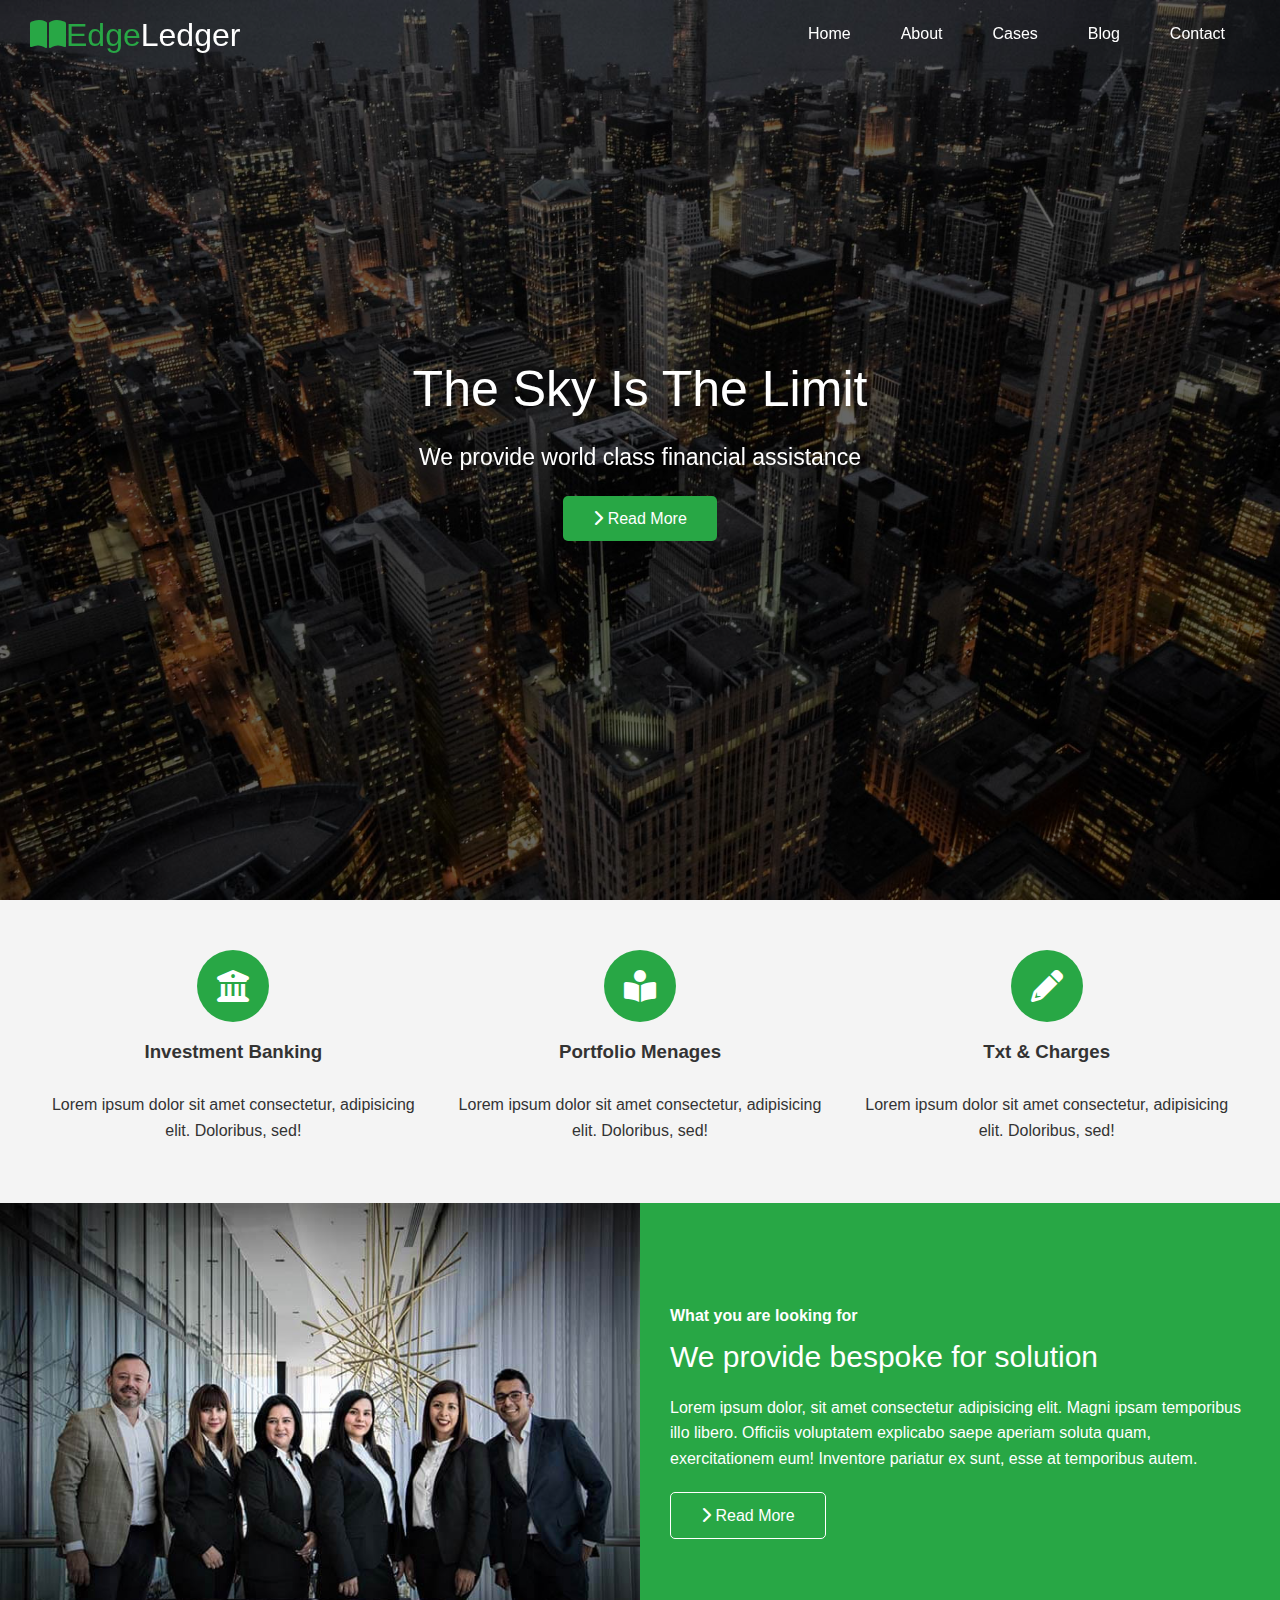
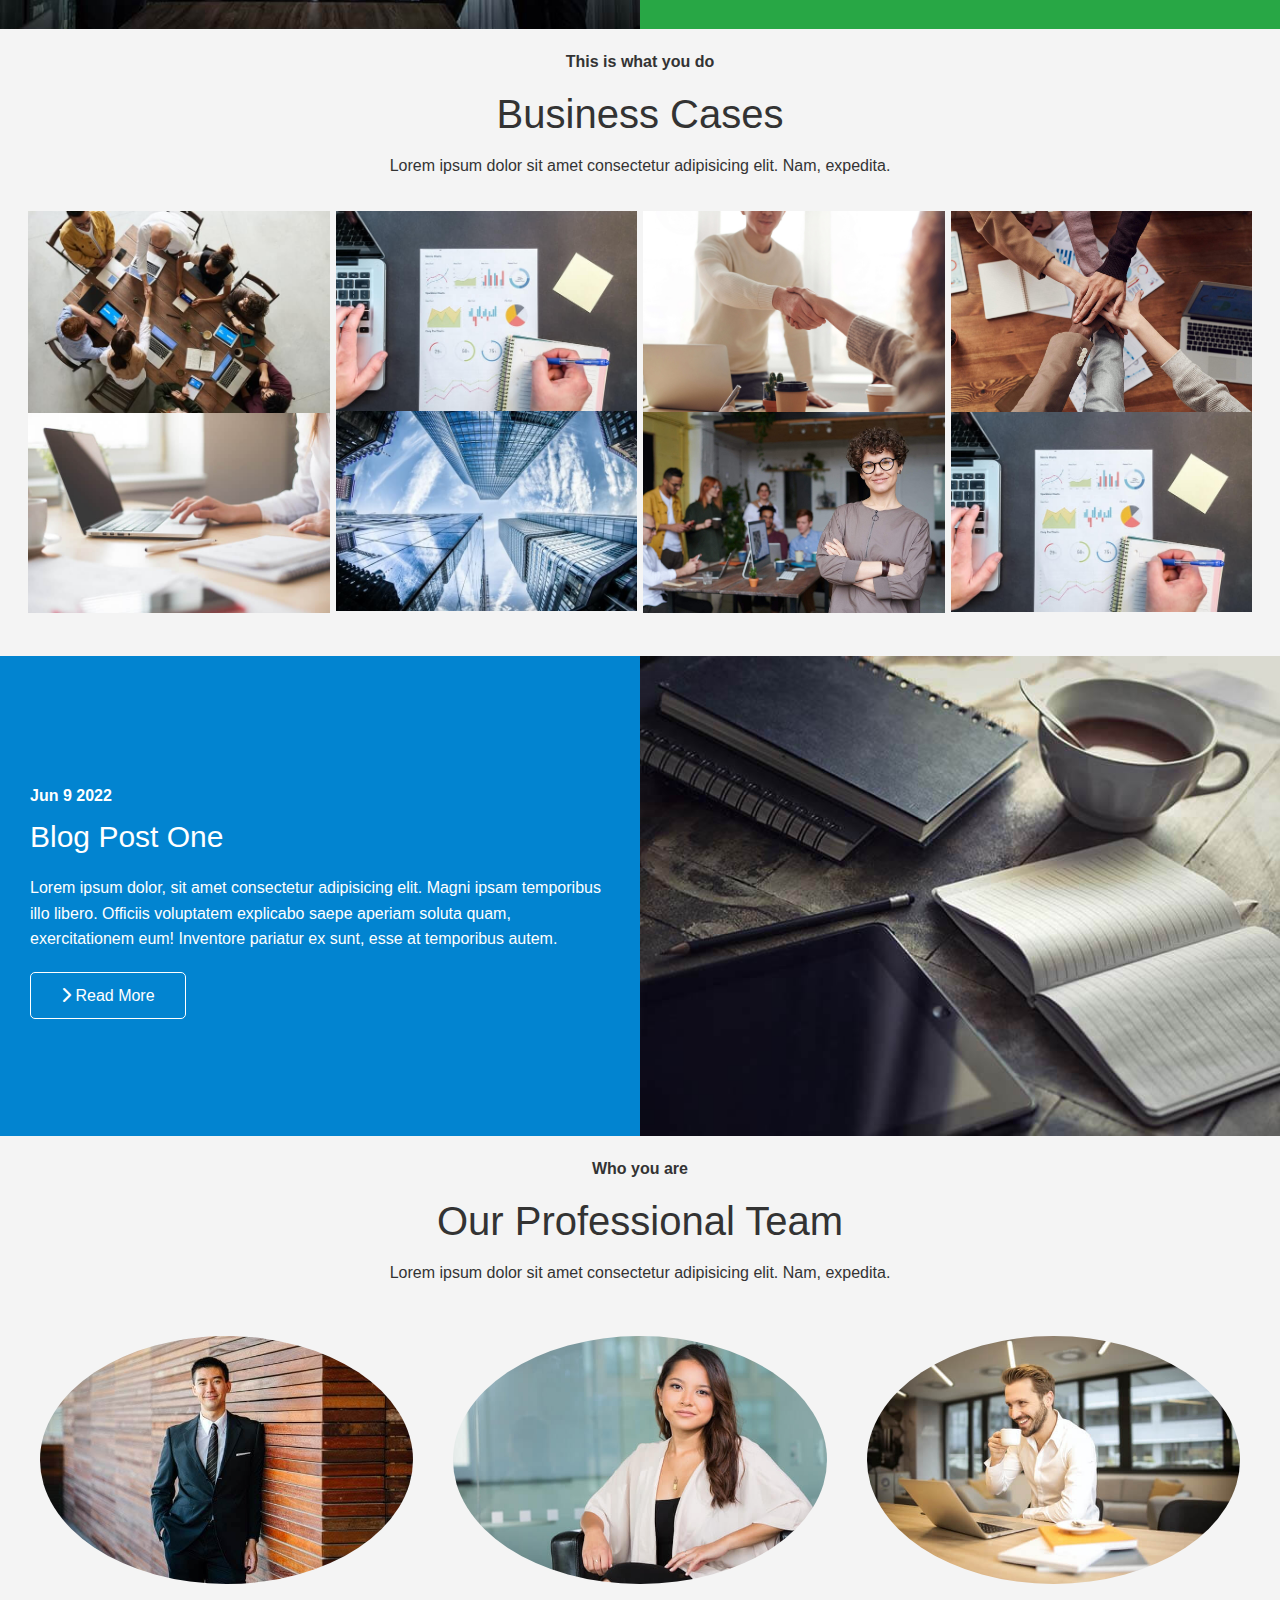
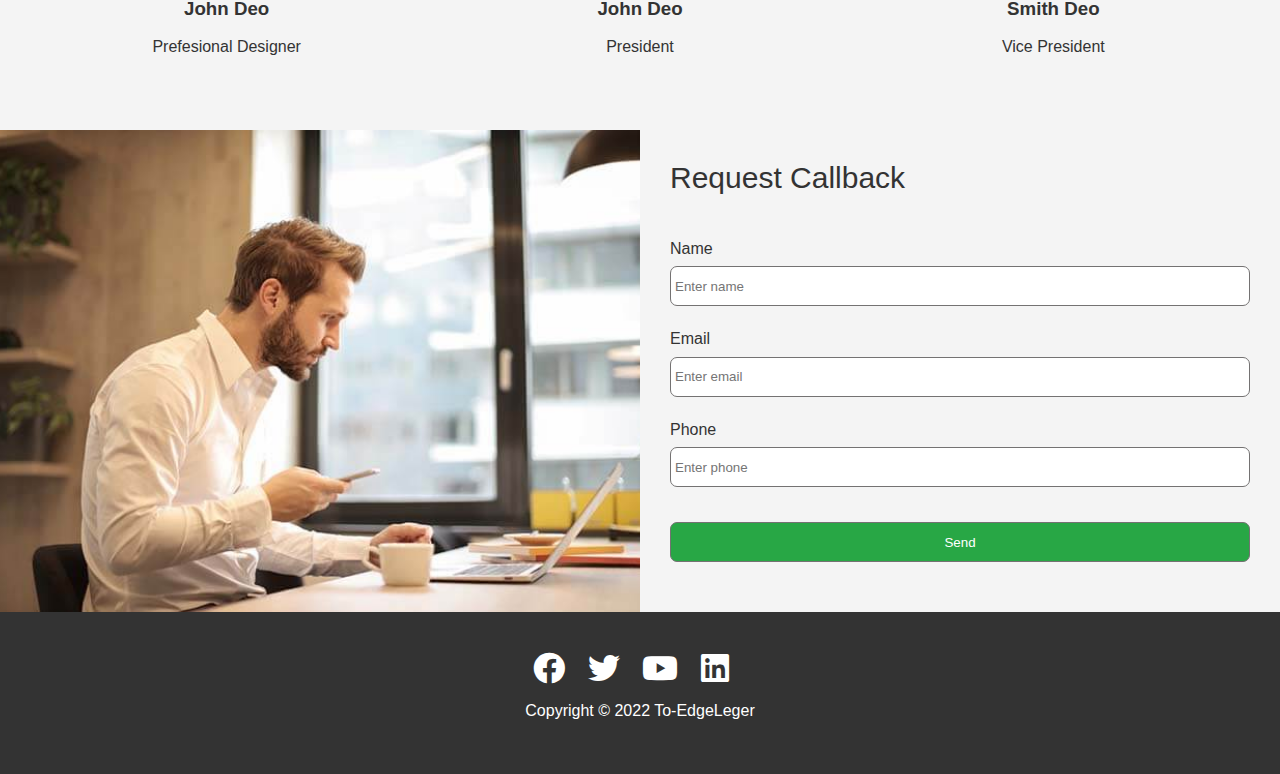
<file: index.html>
<!DOCTYPE html>
<html lang="en">

<head>
    <meta charset="UTF-8">
    <meta http-equiv="X-UA-Compatible" content="IE=edge">
    <meta name="viewport" content="width=device-width, initial-scale=1.0">
    <link rel="icon" href="images/favicon.png"
        integrity="sha512-KfkfwYDsLkIlwQp6LFnl8zNdLGxu9YAA1QvwINks4PhcElQSvqcyVLLD9aMhXd13uQjoXtEKNosOWaZqXgel0g=="
        crossorigin="anonymous" referrerpolicy="no-referrer" />
    <link rel="stylesheet" href="css/lightbox.css">
    <link rel="stylesheet" href="css/utility.css">
    <link rel="stylesheet" href="css/all.min.css">
    <link rel="stylesheet" href="css/style.css">
    <link rel="stylesheet" media="screen and (max-width: 768px)" href="css/mobil.css">
    <title>Welcome To EdgeLedger</title>
</head>

<body id="home">
    <!-- header  -->
    <header id="hero">

        <div class="navbar top">
            <h1 class="logo"><span class="text-primary"><i class="fas fa-book-open"></i>Edge</span>Ledger</h1>
            <nav class="nav">
                <ul class="flex">
                    <li><a href="#home">Home</a></li>
                    <li><a href="#about">About</a></li>
                    <li><a href="#cases">Cases</a></li>
                    <li><a href="#blog">Blog</a></li>
                    <li><a href="#contact">Contact</a></li>
                </ul>
            </nav>
        </div>

        <div class="content">
            <h1>The Sky Is The Limit</h1>
            <p>We provide world class financial assistance</p>
            <a href="#" class="btn btn-primary"><i class="fas fa-chevron-right"></i> Read More</a>
        </div>
    </header>

    <main>
        <!-- About:icon  -->
        <section id="about" class="icon bg-light">
            <div class="flex-items">
                <div>
                    <i class="fas fa-university fa-2x"></i>
                    <div>
                        <h3>Investment Banking</h3>
                        <p>Lorem ipsum dolor sit amet consectetur, adipisicing elit. Doloribus, sed!</p>
                    </div>
                </div>
                <div>
                    <i class="fas fa-book-reader fa-2x"></i>
                    <div>
                        <h3>Portfolio Menages</h3>
                        <p>Lorem ipsum dolor sit amet consectetur, adipisicing elit. Doloribus, sed!</p>
                    </div>
                </div>
                <div>
                    <i class="fas fa-pencil-alt fa-2x"></i>
                    <div>
                        <h3>Txt & Charges</h3>
                        <p>Lorem ipsum dolor sit amet consectetur, adipisicing elit. Doloribus, sed!</p>
                    </div>
                </div>
            </div>
        </section>

        <!-- About:solution  -->
        <section class="solution flex-columns">
            <div class="row">
                <div class="column">
                    <div class="column-1">
                        <img src="images/home/people.jpg" alt="people images">
                    </div>
                </div>
                <div class="column bg-primary">
                    <div class="column-2">
                        <h4>What you are looking for</h4>
                        <h2>We provide bespoke for solution</h2>
                        <p>Lorem ipsum dolor, sit amet consectetur adipisicing elit. Magni ipsam temporibus illo libero.
                            Officiis voluptatem explicabo saepe aperiam soluta quam, exercitationem eum! Inventore
                            pariatur ex sunt, esse at temporibus autem.</p>
                        <a href="#" class="btn btn-outline"><i class="fas fa-chevron-right"></i> Read More</a>
                    </div>
                </div>
            </div>
        </section>

        <!-- cases  -->
        <section id="cases" class="cases bg-light flex-grid section-padding">
            <header class="section-header">
                <h4>This is what you do</h4>
                <h2>Business Cases</h2>
                <p>Lorem ipsum dolor sit amet consectetur adipisicing elit. Nam, expedita.</p>
            </header>
            <div class="row">
                <div class="column">
                    <a href="images/cases/cases1.jpg" data-lightbox="cases"
                        title="Lorem ipsum dolor sit amet consectetur adipisicing elit. Nam, expedita">
                        <img src="images/cases/cases1.jpg" alt="case images">
                    </a>
                    <a href="images/cases/cases2.jpg" data-lightbox="cases"
                        title="Lorem ipsum dolor sit amet consectetur adipisicing elit. Nam, expedita">
                        <img src="images/cases/cases2.jpg" alt="case images">
                    </a>
                </div>
                <div class="column">
                    <a href="images/cases/cases3.jpg" data-lightbox="cases"
                        title="Lorem ipsum dolor sit amet consectetur adipisicing elit. Nam, expedita">
                        <img src="images/cases/cases3.jpg" alt="case images">
                    </a>
                    <a href="images/cases/cases4.jpg" data-lightbox="cases"
                        title="Lorem ipsum dolor sit amet consectetur adipisicing elit. Nam, expedita">
                        <img src="images/cases/cases4.jpg" alt="case images">
                    </a>
                </div>
                <div class="column">
                    <a href="images/cases/cases5.jpg" data-lightbox="cases"
                        title="Lorem ipsum dolor sit amet consectetur adipisicing elit. Nam, expedita">
                        <img src="images/cases/cases5.jpg" alt="case images">
                    </a>
                    <a href="images/cases/cases6.jpg" data-lightbox="cases"
                        title="Lorem ipsum dolor sit amet consectetur adipisicing elit. Nam, expedita">
                        <img src="images/cases/cases6.jpg" alt="case images">
                    </a>
                </div>
                <div class="column">
                    <a href="images/cases/cases7.jpg" data-lightbox="cases"
                        title="Lorem ipsum dolor sit amet consectetur adipisicing elit. Nam, expedita">
                        <img src="images/cases/cases7.jpg" alt="case images">
                    </a>
                    <a href="images/cases/cases3.jpg" data-lightbox="cases"
                        title="Lorem ipsum dolor sit amet consectetur adipisicing elit. Nam, expedita">
                        <img src="images/cases/cases3.jpg" alt="case images">
                    </a>
                </div>
            </div>
        </section>

        <!-- blog  -->
        <section id="blog" class="blog flex-columns flex-reverse">
            <div class="row">
                <div class="column">
                    <div class="column-1">
                        <img src="images/home/blog.jpg" alt="people images">
                    </div>
                </div>
                <div class="column bg-secondary">
                    <div class="column-2">
                        <h4>Jun 9 2022</h4>
                        <h2>Blog Post One</h2>
                        <p>Lorem ipsum dolor, sit amet consectetur adipisicing elit. Magni ipsam temporibus illo libero.
                            Officiis voluptatem explicabo saepe aperiam soluta quam, exercitationem eum! Inventore
                            pariatur ex sunt, esse at temporibus autem.</p>
                        <a href="blog.html" class="btn btn-outline"><i class="fas fa-chevron-right"></i> Read More</a>
                    </div>
                </div>
            </div>
        </section>

        <!-- team  -->
        <section id="team" class="team bg-light flex-grid section-padding">
            <header class="section-header">
                <h4>Who you are</h4>
                <h2>Our Professional Team</h2>
                <p>Lorem ipsum dolor sit amet consectetur adipisicing elit. Nam, expedita.</p>
            </header>
            <div class="flex-items">
                <div>
                    <img src="images/team/person1.jpg">
                    <h3>John Deo</h3>
                    <p>Prefesional Designer</p>
                </div>
                <div>
                    <img src="images/team/person2.jpg">
                    <h3>John Deo</h3>
                    <p>President</p>
                </div>
                <div>
                    <img src="images/team/person3.jpg">
                    <h3>Smith Deo</h3>
                    <p>Vice President</p>
                </div>
            </div>
        </section>

        <!-- contact  -->
        <section id="contact" class="contact flex-columns">
            <div class="row">
                <div class="column">
                    <div class="column-1">
                        <img src="images/home/contact.jpg" alt="people images">
                    </div>
                </div>
                <div class="column bg-light">
                    <div class="column-2">
                        <h2>Request Callback</h2>
                        <form action="" class="call-back">
                            <div class="form-control">
                                <label for="name">Name</label>
                                <input type="text" name="name" id="name" placeholder="Enter name">
                            </div>
                            <div class="form-control">
                                <label for="email">Email</label>
                                <input type="email" name="email" id="email" placeholder="Enter email">
                            </div>
                            <div class="form-control">
                                <label for="phone">Phone</label>
                                <input type="phone" name="phone" id="phone" placeholder="Enter phone">
                            </div>
                            <input type="submit" value="Send" class="btn btn-primary">
                        </form>
                    </div>
                </div>
            </div>
        </section>
    </main>

    <!-- footer  -->
    <footer id="footer" class="bg-dark">
        <div class="social">
            <a href="#"><i class="fab fa-facebook fa-2x"></i></a>
            <a href="#"><i class="fab fa-twitter fa-2x"></i></a>
            <a href="#"><i class="fab fa-youtube fa-2x"></i></a>
            <a href="#"><i class="fab fa-linkedin fa-2x"></i></a>
        </div>
        <p>Copyright &copy; 2022 To-EdgeLeger</p>
    </footer>

    <!-- js  -->
    <script src="https://code.jquery.com/jquery-3.6.0.min.js"
        integrity="sha256-/xUj+3OJU5yExlq6GSYGSHk7tPXikynS7ogEvDej/m4=" crossorigin="anonymous"></script>
    <script src="js/lightbox.js"></script>
    <script>
        const nav = document.querySelector('.navbar');
        let scroll = false

        window.onscroll = function () {
            if (pageYOffset > 200) {
                nav.classList.remove('top')
                if (!scroll) {
                    nav.style.transform = 'translateY(-100px)';
                }
                setTimeout(() => {
                    nav.style.transform = 'translateY(0px)'

                }, 500)
            } else {
                nav.classList.add('top')
            }
        }


        // smooth scrolling 

        $('.navbar a').click(function (e) {
            const hash = this.hash
            if (hash !== '') {
                $('html, body').animate({
                    scrollTop: $(hash).offset().top - 100
                }, 800)
            }

        })
    </script>


</body>

</html>
</file>
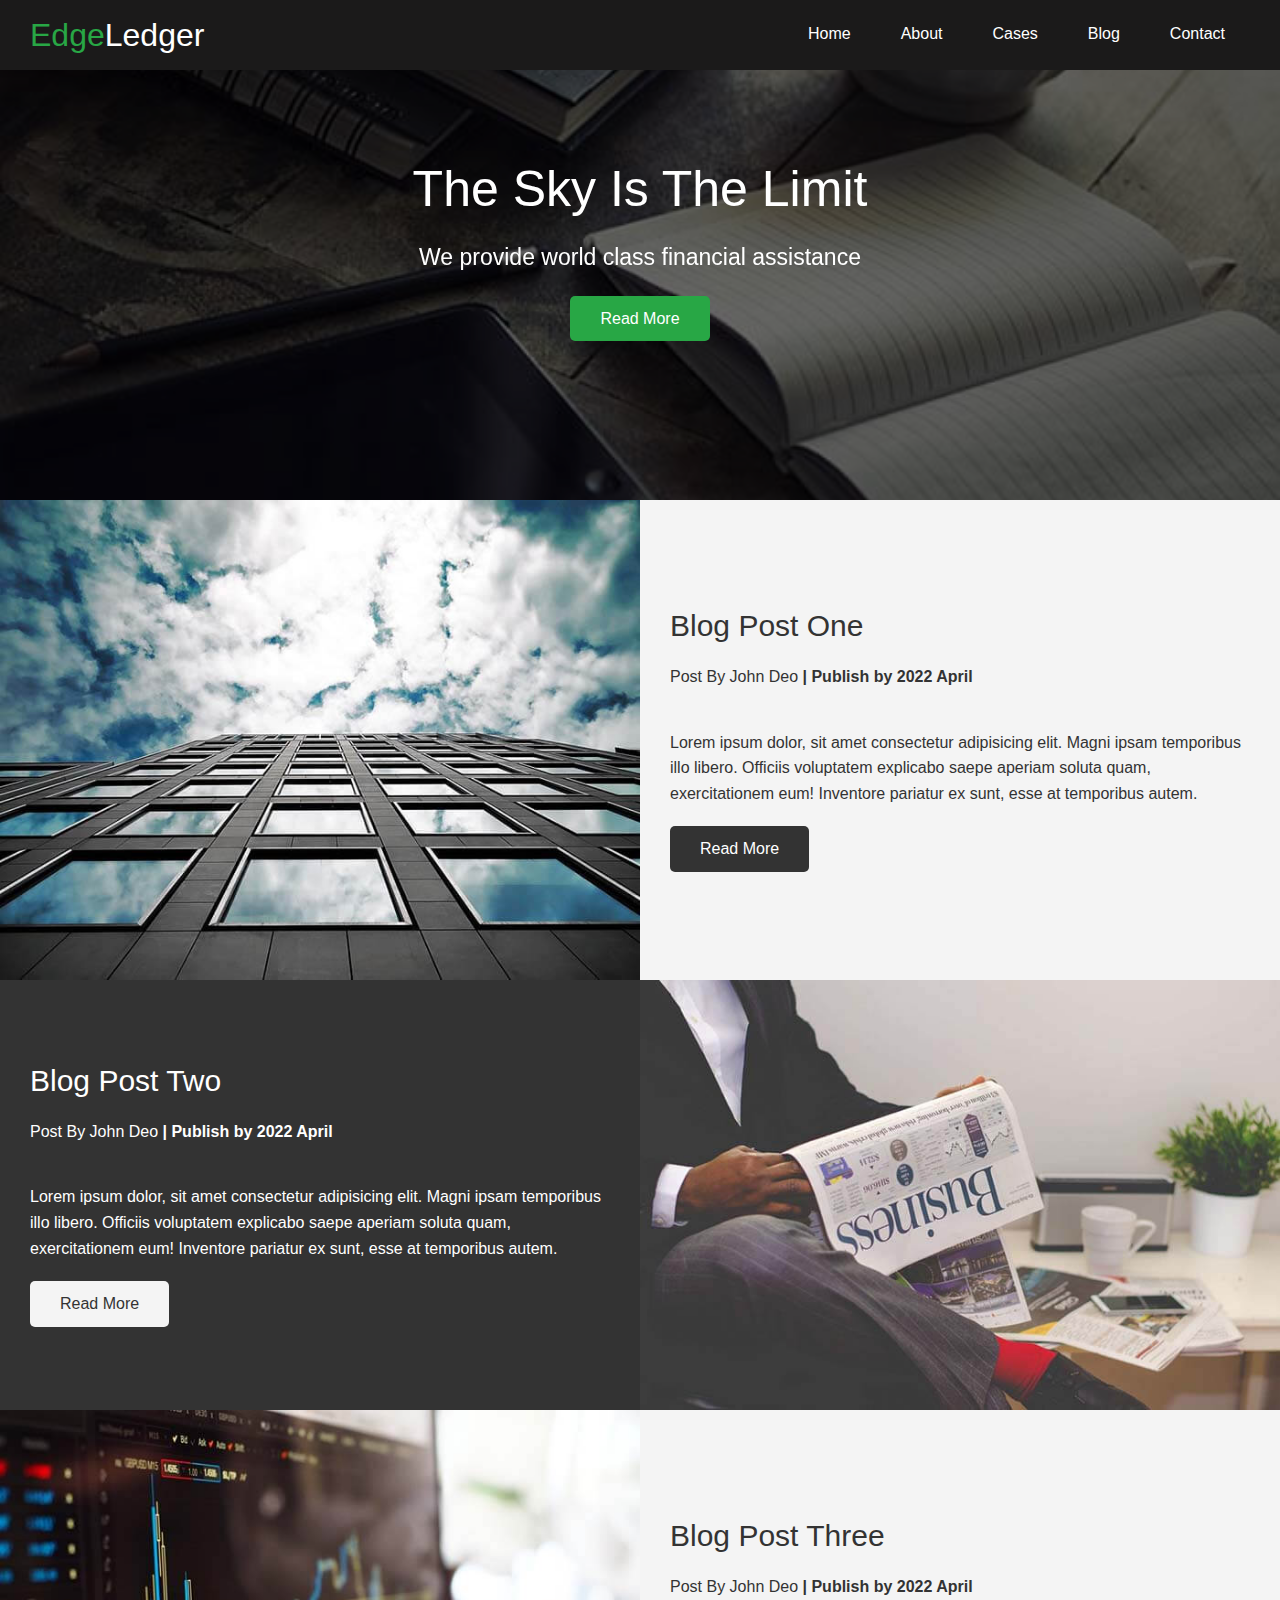
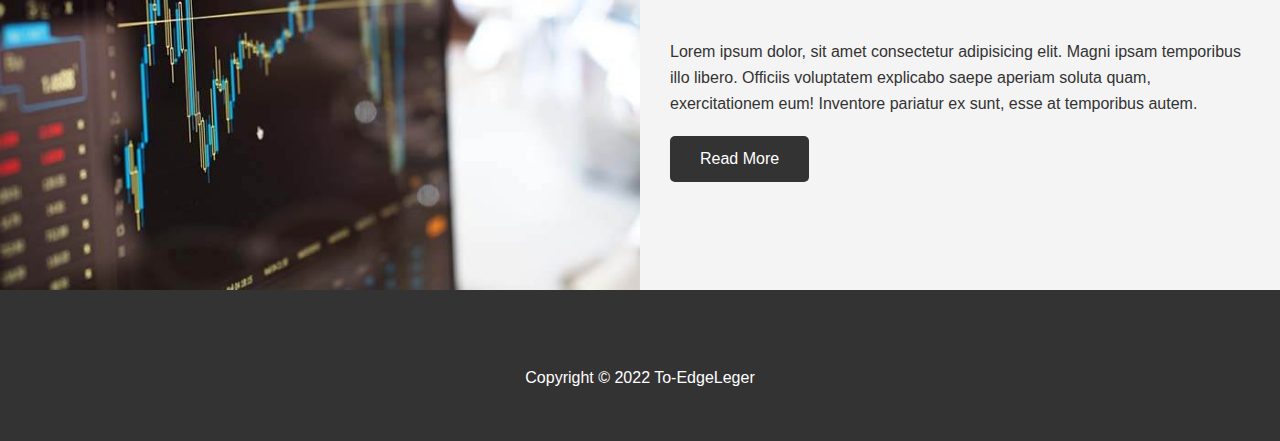
<file: blog.html>
<!DOCTYPE html>
<html lang="en">
<head>
    <meta charset="UTF-8">
    <meta http-equiv="X-UA-Compatible" content="IE=edge">
    <meta name="viewport" content="width=device-width, initial-scale=1.0">
    <link rel="stylesheet" href="https://cdnjs.cloudflare.com/ajax/libs/font-awesome/6.1.1/css/all.min.css" integrity="sha512-KfkfwYDsLkIlwQp6LFnl8zNdLGxu9YAA1QvwINks4PhcElQSvqcyVLLD9aMhXd13uQjoXtEKNosOWaZqXgel0g==" crossorigin="anonymous" referrerpolicy="no-referrer" />
    <link rel="stylesheet" href="css/utility.css">
    <link rel="stylesheet" href="css/style.css">
    <link rel="stylesheet" media="screen and (max-width: 768px)" href="css/mobil.css">
    <title>Welcome To EdgeLedger</title>
</head>
<body id="home">
    <!-- header  -->
    <header id="hero" class="blog">

        <div class="navbar">
            <h1 class="logo"><span class="text-primary"><i class="fas fa-book-open"></i>Edge</span>Ledger</h1>
            <nav class="nav">
                <ul class="flex">
                    <li><a href="index.html#home">Home</a></li>
                    <li><a href="index.html#about">About</a></li>
                    <li><a href="index.html#cases">Cases</a></li>
                    <li><a href="index.html#blog">Blog</a></li>
                    <li><a href="index.html#contact">Contact</a></li>
                </ul>
            </nav>
        </div>
        <div class="content">
            <h1>The Sky Is The Limit</h1>
            <p>We provide world class financial assistance</p>
            <a href="#" class="btn btn-primary"><i class="fas fa-chevron-right"></i> Read More</a>
        </div>
    </header>

        <main>
            <section class="solution flex-columns">
                <div class="row">
                    <div class="column">
                        <div class="column-1">
                            <img src="images/blog/blog1.jpg" alt="people images">
                        </div>
                    </div>
                    <div class="column bg-light">
                        <div class="column-2">
                           <h2>Blog Post One</h2>
                           <p><i class="fas fa-user"></i> Post By John Deo <strong>| Publish by 2022 April</strong> </p>
                           <p>Lorem ipsum dolor, sit amet consectetur adipisicing elit. Magni ipsam temporibus illo libero. Officiis voluptatem explicabo saepe aperiam soluta quam, exercitationem eum! Inventore pariatur ex sunt, esse at temporibus autem.</p>
                           <a href="post.html" class="btn btn-dark"><i class="fas fa-chevron-right"></i>  Read More</a>
                        </div>
                    </div>
                </div>
            </section>
            <section class="solution flex-columns flex-reverse">
                <div class="row">
                    <div class="column">
                        <div class="column-1">
                            <img src="images/blog/blog2.jpg" alt="people images">
                        </div>
                    </div>
                    <div class="column bg-dark">
                        <div class="column-2">
                           <h2>Blog Post Two</h2>
                           <p><i class="fas fa-user"></i> Post By John Deo <strong>| Publish by 2022 April</strong> </p>
                           <p>Lorem ipsum dolor, sit amet consectetur adipisicing elit. Magni ipsam temporibus illo libero. Officiis voluptatem explicabo saepe aperiam soluta quam, exercitationem eum! Inventore pariatur ex sunt, esse at temporibus autem.</p>
                           <a href="post.html" class="btn btn-light"><i class="fas fa-chevron-right"></i>  Read More</a>
                        </div>
                    </div>
                </div>
            </section>
            <section class="solution flex-columns">
                <div class="row">
                    <div class="column">
                        <div class="column-1">
                            <img src="images/blog/blog3.jpg" alt="people images">
                        </div>
                    </div>
                    <div class="column bg-light">
                        <div class="column-2">
                           <h2>Blog Post Three</h2>
                           <p><i class="fas fa-user"></i> Post By John Deo <strong>| Publish by 2022 April</strong> </p>
                           <p>Lorem ipsum dolor, sit amet consectetur adipisicing elit. Magni ipsam temporibus illo libero. Officiis voluptatem explicabo saepe aperiam soluta quam, exercitationem eum! Inventore pariatur ex sunt, esse at temporibus autem.</p>
                           <a href="post.html" class="btn btn-dark"><i class="fas fa-chevron-right"></i>  Read More</a>
                        </div>
                    </div>
                </div>
            </section>
            
        </main>
<!-- footer  -->
<footer id="footer" class="bg-dark">
    <div class="social">
        <a href="#"><i class="fab fa-facebook fa-2x"></i></a>
        <a href="#"><i class="fab fa-twitter fa-2x"></i></a>
        <a href="#"><i class="fab fa-youtube fa-2x"></i></a>
        <a href="#"><i class="fab fa-linkedin fa-2x"></i></a>
    </div>
    <p>Copyright &copy; 2022 To-EdgeLeger</p>
</footer>

</body>
</html>
</file>
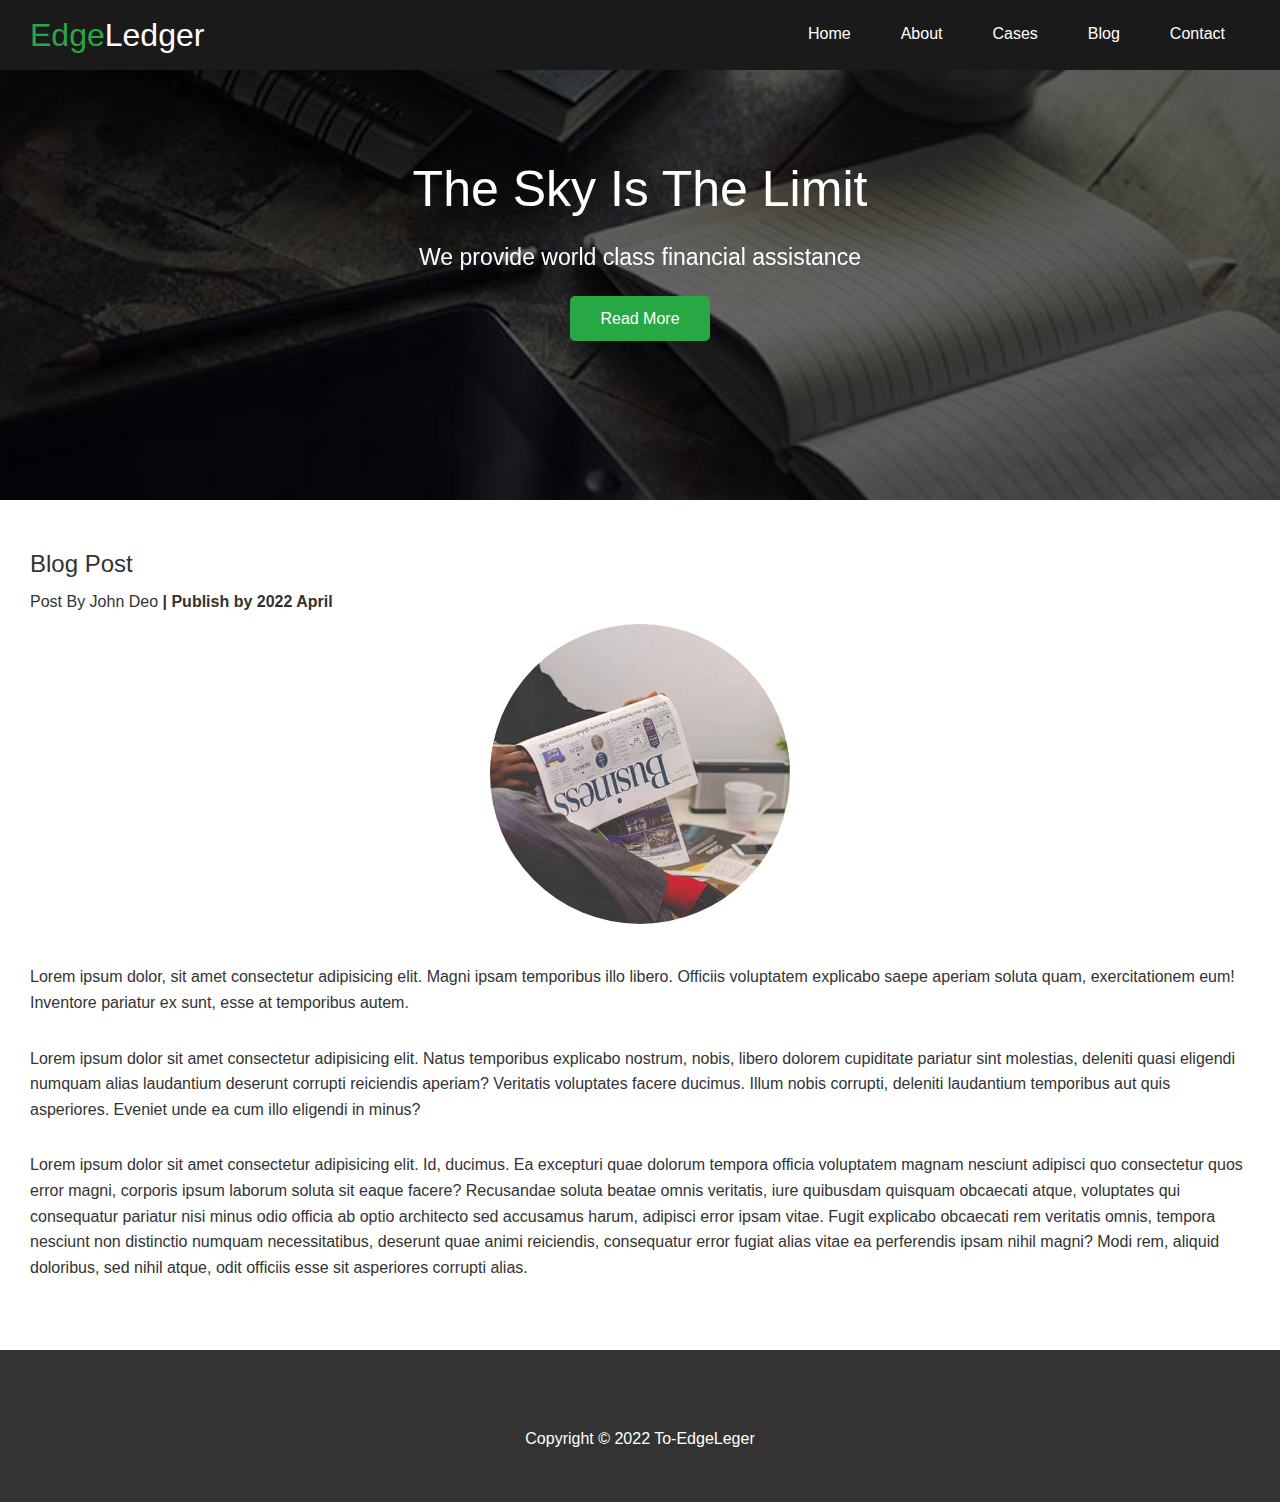
<file: post.html>
<!DOCTYPE html>
<html lang="en">

<head>
    <meta charset="UTF-8">
    <meta http-equiv="X-UA-Compatible" content="IE=edge">
    <meta name="viewport" content="width=device-width, initial-scale=1.0">
    <link rel="stylesheet" href="https://cdnjs.cloudflare.com/ajax/libs/font-awesome/6.1.1/css/all.min.css"
        integrity="sha512-KfkfwYDsLkIlwQp6LFnl8zNdLGxu9YAA1QvwINks4PhcElQSvqcyVLLD9aMhXd13uQjoXtEKNosOWaZqXgel0g=="
        crossorigin="anonymous" referrerpolicy="no-referrer" />
    <link rel="stylesheet" href="css/utility.css">
    <link rel="stylesheet" href="css/style.css">
    <link rel="stylesheet" media="screen and (max-width: 768px)" href="css/mobil.css">
    <title>Welcome To EdgeLedger</title>
</head>

<body id="home">
    <!-- header  -->
    <header id="hero" class="blog">

        <div class="navbar">
            <h1 class="logo"><span class="text-primary"><i class="fas fa-book-open"></i>Edge</span>Ledger</h1>
            <nav class="nav">
                <ul class="flex">
                    <li><a href="index.html#home">Home</a></li>
                    <li><a href="index.html#about">About</a></li>
                    <li><a href="index.html#cases">Cases</a></li>
                    <li><a href="index.html#blog">Blog</a></li>
                    <li><a href="index.html#contact">Contact</a></li>
                </ul>
            </nav>
        </div>
        <div class="content">
            <h1>The Sky Is The Limit</h1>
            <p>We provide world class financial assistance</p>
            <a href="#" class="btn btn-primary"><i class="fas fa-chevron-right"></i> Read More</a>
        </div>
    </header>

    <main>
        <section class="post">
            <h2>Blog Post</h2>
            <p><i class="fas fa-user"></i> Post By John Deo <strong>| Publish by 2022 April</strong> </p>
            <img src="images/blog/blog2.jpg" alt="blog images">
            <p class="py-1">Lorem ipsum dolor, sit amet consectetur adipisicing elit. Magni ipsam temporibus illo libero. Officiis
                voluptatem explicabo saepe aperiam soluta quam, exercitationem eum! Inventore pariatur ex sunt, esse at
                temporibus autem.</p>
            <p class="py-1">Lorem ipsum dolor sit amet consectetur adipisicing elit. Natus temporibus explicabo nostrum, nobis, libero dolorem cupiditate pariatur sint molestias, deleniti quasi eligendi numquam alias laudantium deserunt corrupti reiciendis aperiam? Veritatis voluptates facere ducimus. Illum nobis corrupti, deleniti laudantium temporibus aut quis asperiores. Eveniet unde ea cum illo eligendi in minus?</p>

            <p class="py-1">
                Lorem ipsum dolor sit amet consectetur adipisicing elit. Id, ducimus. Ea excepturi quae dolorum tempora officia voluptatem magnam nesciunt adipisci quo consectetur quos error magni, corporis ipsum laborum soluta sit eaque facere? Recusandae soluta beatae omnis veritatis, iure quibusdam quisquam obcaecati atque, voluptates qui consequatur pariatur nisi minus odio officia ab optio architecto sed accusamus harum, adipisci error ipsam vitae. Fugit explicabo obcaecati rem veritatis omnis, tempora nesciunt non distinctio numquam necessitatibus, deserunt quae animi reiciendis, consequatur error fugiat alias vitae ea perferendis ipsam nihil magni? Modi rem, aliquid doloribus, sed nihil atque, odit officiis esse sit asperiores corrupti alias.
            </p>
        </section>
    </main>
    <!-- footer  -->
    <footer id="footer" class="bg-dark">
        <div class="social">
            <a href="#"><i class="fab fa-facebook fa-2x"></i></a>
            <a href="#"><i class="fab fa-twitter fa-2x"></i></a>
            <a href="#"><i class="fab fa-youtube fa-2x"></i></a>
            <a href="#"><i class="fab fa-linkedin fa-2x"></i></a>
        </div>
        <p>Copyright &copy; 2022 To-EdgeLeger</p>
    </footer>

</body>

</html>
</file>
<file: css/utility.css>
:root {
    --primary: #28a745;
    --secondary: #0284d0;
}


/* text style  */

.text-primary {
    color: var(--primary);
}

.text-secondary {
    color: var(--secondary);
}


/* flex  */

.flex {
    display: flex;
}

.j-center {
    justify-content: center;
}

.j-aro {
    justify-content: space-around;
}

.j-btw {
    justify-content: space-between;
}

.j-even {
    justify-content: space-evenly;
}

.a-center {
    align-items: center;
}

.a-end {
    align-items: flex-end;
}

.a-start {
    align-items: flex-start;
}

/* margin  */
.m-1 {
    margin: 1rem;
}

.m-2 {
    margin: 1.5rem;
}

.m-3 {
    margin: 2rem;
}

.m-4 {
    margin: 2.5rem;
}

.m-5 {
    margin: 2.5rem;
}

/* margin y  */

.my-1 {
    margin: 1rem 0;
}

.my-2 {
    margin: 1.5rem 0;
}

.my-3 {
    margin: 2rem 0;
}

.my-4 {
    margin: 2.5rem 0;
}

.my-5 {
    margin: 3rem 0;
}


/* padding  */

.p-1 {
    padding: 1rem;
}

.p-2 {
    padding: 1.5rem;
}

.p-3 {
    padding: 2rem;
}

.p-4 {
    padding: 2.5rem;
}

.p-5 {
    padding: 3rem;
}

/* padding y  */

.py-1 {
    padding: 1rem 0;
}

.py-2 {
    padding: 1.5rem 0;
}

.py-3 {
    padding: 2rem 0;
}

.py-4 {
    padding: 2.5rem 0;
}

.py-5 {
    padding: 3rem 0;
}


/* button  */

.btn {
    cursor: pointer;
    padding: 1rem 3rem;
    color: #fff;
    border: none;
    border-radius: 0.5rem;
    transition: 0.4s linear;
}

.btn:hover {
    opacity: 0.84;
}


.btn-primary,
.bg-primary {
    background: var(--primary);
    color: #fff;
}


.btn-secondary,
.bg-secondary {
    background: var(--secondary);
    color: #fff;
}


.btn-dark,
.bg-dark {
    background: #333;
    color: #fff;
}


.btn-light,
.bg-light {
    background: #f4f4f4;
    color: #333;
}

.btn-outline {
    background: transparent;
    color: #fff;
    border: 1px solid #fff;
    transition: 0.5s ease;
}

.btn-outline:hover {
    background: #fff;
    color: #333;
    border: 1px solid transparent;
}


/* flex items */

.flex-items {
    display: flex;
    justify-content: center;
    align-items: center;
    height: 100%;
    text-align: center;
}

.flex-items > div {
    padding: 2rem;
}


/* flex column  */

.flex-columns.flex-reverse .row {
    flex-direction: row-reverse;
}

.flex-columns .row {
    display: flex;
    flex-direction: row;
    flex-wrap: wrap;
    width: 100%;
}

.flex-columns .column {
    display: flex;
    flex-direction: column;
    flex-basis: 100%;
    flex: 1;
}

.flex-columns .column .column-1,
.flex-columns .column .column-2 {
    height: 100%;
}

.flex-columns .column-2 {
    display: flex;
    justify-content: center;
    align-items: flex-start;
    flex-direction: column;
    padding: 3rem;
}

.flex-columns .column img {
    width: 100%;
    height: 100%;
    object-fit: cover;
}

.flex-columns .column h2 {
    font-size: 3rem;
    font-weight: 100;
}

.flex-columns .column h4 {
    margin: 1rem 0;
}

.flex-columns .column p {
    margin: 2rem 0;
}


/* section header  */
.section-header {
    display: flex;
    justify-content: center;
    align-items: center;
    flex-direction: column;
    font-weight: 300;
}

.section-header h2 {
    font-size: 4rem;
    margin: 1.5rem 0;
    font-weight: 100;
}

.section-header p {
    margin: 0rem 0 3rem;
}


.section-padding {
    padding: 2rem 2rem 4rem;
}

.flex-grid .row {
    display: flex;
    flex-wrap: wrap;
    padding: 0 5px;
}

.flex-grid .row .column {
    flex: 25%;
    max-width: 25%;
    padding: 3px;
    overflow: hidden;
}
</file>
<file: css/style.css>
@import url('https://fonts.googleapis.com/css2?family=Open+Sans:wght@300;400&display=swap');

* {
    box-sizing: border-box;
    margin: 0;
    padding: 0;
}

html {
    font-size: 62.5%;
    scroll-behavior: smooth;
}


body {
    font-family: 'Open, Sans', sans-serif;
    background: #fff;
    color: #333;
    line-height: 1.6;
    transition: all 0.5s ease-in;
    font-size: 1.6rem;
    z-index: 9999999;
}


ul {
    list-style: none;
}

a {
    text-decoration: none;
    display: inline-block;
}


img {
    width: 100%;
    vertical-align: middle;
}


h1, h2 {
    line-height: 1.2;
    font-weight: 300;
}

p {
    margin: 1rem 0;
}


/* Navbar  */
.navbar.top {
    background: transparent;
    z-index: 99990000000;
}

.navbar {
    display: flex;
    justify-content: space-between;
    align-items:center;
    height: 7rem;
    background: rgb(27, 26, 26);
    width: 100%;
    position: fixed;
    top: 0px;
    color: #fff;
    padding: 0 3rem;
    z-index: 999999999999999;
    transition: 0.4s ease-in;
}


.navbar .logo {
    font-weight: 400;
    cursor: pointer;
}

.navbar a {
    color: #fff;
    padding: 1rem 2rem;
    margin: 0 5px;
    border-bottom: 2px solid transparent;
    transition: 0.4s ease;
}

.navbar a:hover {
    border-bottom: 2px solid var(--primary);
}


/* header  */

#hero {
    background: url('../images/home/showcase.jpg') no-repeat center / cover;
    height: 100vh;
    position: relative;
}

#hero .content {
    display: flex;
    justify-content: center;
    align-items: center;
    flex-direction: column;
    height: 100%;
    text-align: center;
    color: #fff;
    padding: 0 2rem;
}

#hero .content h1 {
    font-size: 5rem;
}

#hero .content p {
    font-size: 2.3rem;
    margin: 20px 30px;
    max-width: 60rem;
}

#hero::after {
    content: '';
    position: absolute;
    inset: 0 0 0 0;
    background: rgba(0, 0, 0 , 0.6);
}

#hero * {
    z-index: 10;
}


/* icon  */

.icon {
    padding: 3rem;
}

.icon h3 {
    padding-bottom: 1.5rem;
}

.icon i {
    padding: 2rem;
    background: var(--primary);
    border-radius: 50%;
    margin-bottom: 1.5rem;
    color: #fff;
    cursor: pointer;
}


/* case  */
#case img {
    transition: 0.5s ease-in;
    margin: 3px;
}

#case img:hover {
    opacity: 0.5;
}

#team h3 {
    margin: 1rem 0;
}

#team img {
    border-radius: 50%;
}

/* contact  */

.contact .call-back {
    width: 100%;
    padding: 2rem 0;
}

.contact .call-back label {
    display: block;
    margin-bottom: 0.5rem;
}

.contact .call-back .form-control {
    margin: 2rem 0;
}

.call-back .btn {
    padding: 12px 0;
    margin-top: 1.5rem;
}

.contact .call-back input {
    width: 100%;
    padding: 4px;
    height: 4rem;
    border: 1px solid #747272;
    border-radius: 0.7rem;
}

.contact .call-back .form-control input:focus {
    outline-color: var(--primary);
}

/* blog  */
#hero.blog {
    background: url('../images/home/blog.jpg') no-repeat center / cover;
    height: 500px;
}

.post {
    padding: 50px 3rem; 
}

.post img{
    width: 300px;
    height: 300px;
    margin: 10px auto 30px;
    display: block;
    border-radius: 50%;
    object-fit: cover;
}


/* footer  */

#footer {
    display: flex;
    justify-content: center;
    align-items: center;
    padding: 4rem 0;
    flex-direction: column;
    text-align: center;
}

#footer .social a {
    color: #fff;
    transition: 0.5s ease;
}

#footer .social > * {
    margin-right: 1.8rem;
}

#footer .social a:hover {
    color: var(--primary);
}
</file>
<file: css/mobil.css>
.navbar {
    flex-direction: column;
    height: 12rem;
    padding: 2rem;
}

.navbar a {
    padding: 1rem;
    margin: 0 5px;
}

.flex-items {
    flex-direction: column;
}

.flex-columns .column,
.flex-grid .row .column {
    flex: 100%;
    max-width: 100%;
}

.team img{
    max-width: 70%;
}
</file>
